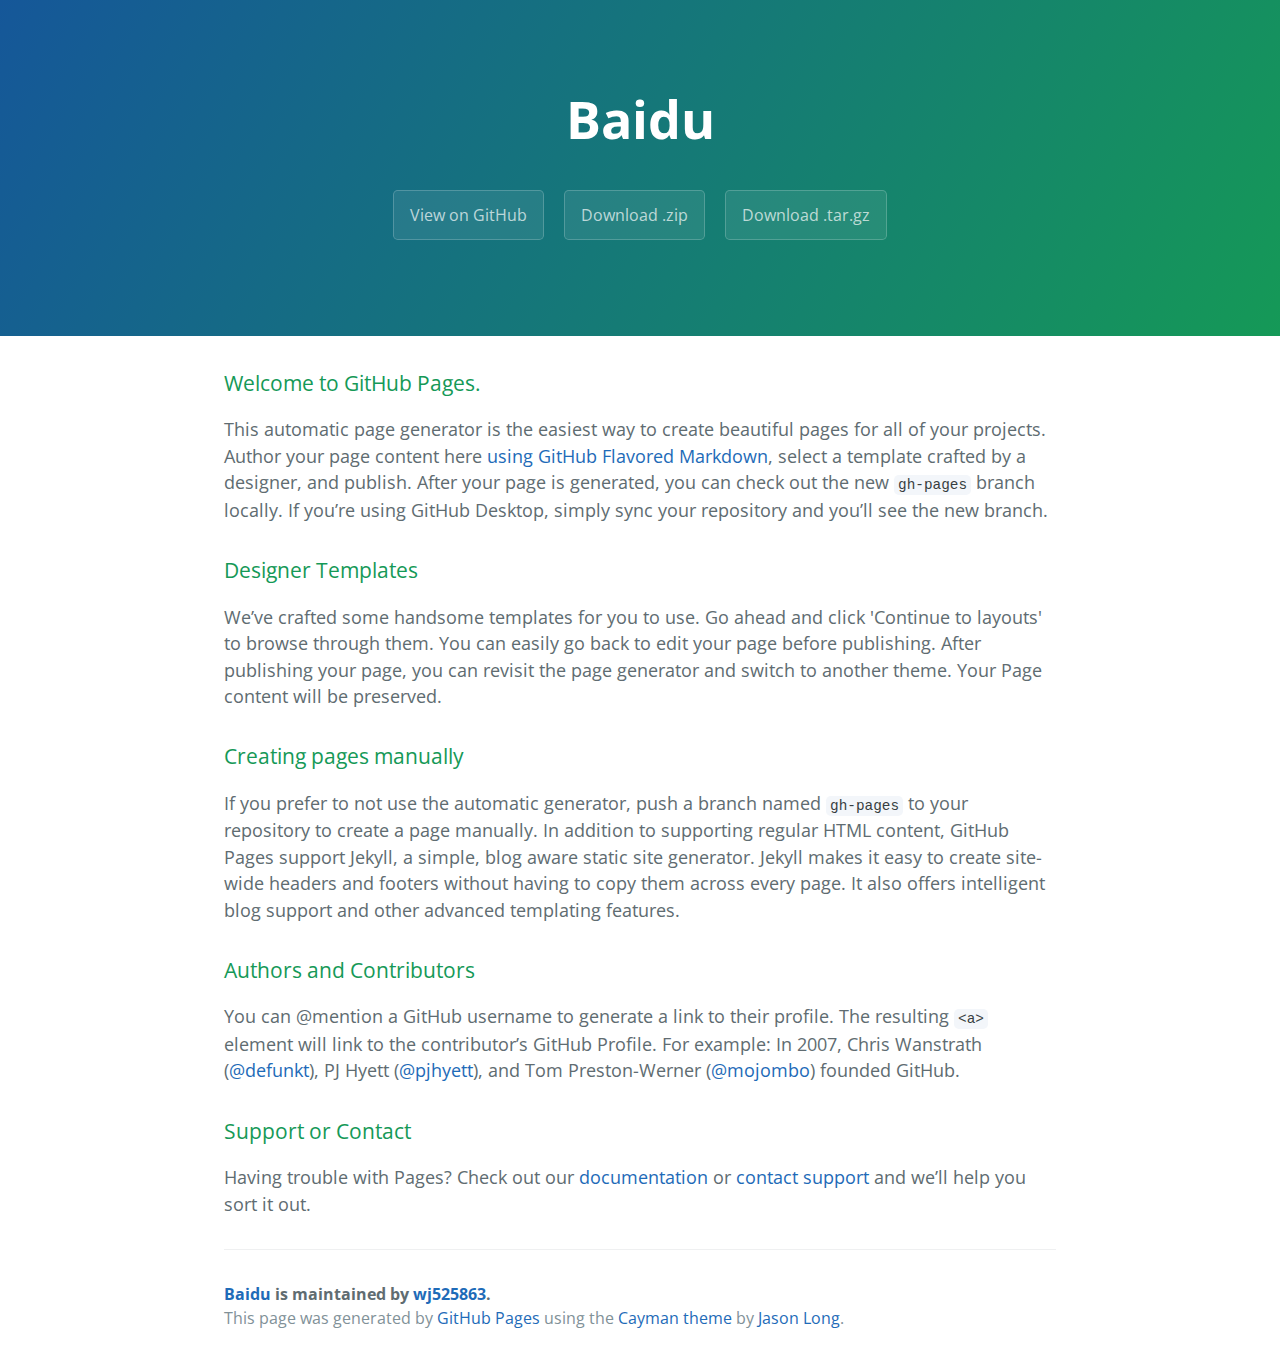
<file: index.html>
<!DOCTYPE html>
<html lang="en-us">
  <head>
    <meta charset="UTF-8">
    <title>Baidu by wj525863</title>
    <meta name="viewport" content="width=device-width, initial-scale=1">
    <link rel="stylesheet" type="text/css" href="stylesheets/normalize.css" media="screen">
    <link href='https://fonts.googleapis.com/css?family=Open+Sans:400,700' rel='stylesheet' type='text/css'>
    <link rel="stylesheet" type="text/css" href="stylesheets/stylesheet.css" media="screen">
    <link rel="stylesheet" type="text/css" href="stylesheets/github-light.css" media="screen">
  </head>
  <body>
    <section class="page-header">
      <h1 class="project-name">Baidu</h1>
      <h2 class="project-tagline"></h2>
      <a href="https://github.com/wj525863/baidu" class="btn">View on GitHub</a>
      <a href="https://github.com/wj525863/baidu/zipball/master" class="btn">Download .zip</a>
      <a href="https://github.com/wj525863/baidu/tarball/master" class="btn">Download .tar.gz</a>
    </section>

    <section class="main-content">
      <h3>
<a id="welcome-to-github-pages" class="anchor" href="#welcome-to-github-pages" aria-hidden="true"><span aria-hidden="true" class="octicon octicon-link"></span></a>Welcome to GitHub Pages.</h3>

<p>This automatic page generator is the easiest way to create beautiful pages for all of your projects. Author your page content here <a href="https://guides.github.com/features/mastering-markdown/">using GitHub Flavored Markdown</a>, select a template crafted by a designer, and publish. After your page is generated, you can check out the new <code>gh-pages</code> branch locally. If you’re using GitHub Desktop, simply sync your repository and you’ll see the new branch.</p>

<h3>
<a id="designer-templates" class="anchor" href="#designer-templates" aria-hidden="true"><span aria-hidden="true" class="octicon octicon-link"></span></a>Designer Templates</h3>

<p>We’ve crafted some handsome templates for you to use. Go ahead and click 'Continue to layouts' to browse through them. You can easily go back to edit your page before publishing. After publishing your page, you can revisit the page generator and switch to another theme. Your Page content will be preserved.</p>

<h3>
<a id="creating-pages-manually" class="anchor" href="#creating-pages-manually" aria-hidden="true"><span aria-hidden="true" class="octicon octicon-link"></span></a>Creating pages manually</h3>

<p>If you prefer to not use the automatic generator, push a branch named <code>gh-pages</code> to your repository to create a page manually. In addition to supporting regular HTML content, GitHub Pages support Jekyll, a simple, blog aware static site generator. Jekyll makes it easy to create site-wide headers and footers without having to copy them across every page. It also offers intelligent blog support and other advanced templating features.</p>

<h3>
<a id="authors-and-contributors" class="anchor" href="#authors-and-contributors" aria-hidden="true"><span aria-hidden="true" class="octicon octicon-link"></span></a>Authors and Contributors</h3>

<p>You can @mention a GitHub username to generate a link to their profile. The resulting <code>&lt;a&gt;</code> element will link to the contributor’s GitHub Profile. For example: In 2007, Chris Wanstrath (<a href="https://github.com/defunkt" class="user-mention">@defunkt</a>), PJ Hyett (<a href="https://github.com/pjhyett" class="user-mention">@pjhyett</a>), and Tom Preston-Werner (<a href="https://github.com/mojombo" class="user-mention">@mojombo</a>) founded GitHub.</p>

<h3>
<a id="support-or-contact" class="anchor" href="#support-or-contact" aria-hidden="true"><span aria-hidden="true" class="octicon octicon-link"></span></a>Support or Contact</h3>

<p>Having trouble with Pages? Check out our <a href="https://help.github.com/pages">documentation</a> or <a href="https://github.com/contact">contact support</a> and we’ll help you sort it out.</p>

      <footer class="site-footer">
        <span class="site-footer-owner"><a href="https://github.com/wj525863/baidu">Baidu</a> is maintained by <a href="https://github.com/wj525863">wj525863</a>.</span>

        <span class="site-footer-credits">This page was generated by <a href="https://pages.github.com">GitHub Pages</a> using the <a href="https://github.com/jasonlong/cayman-theme">Cayman theme</a> by <a href="https://twitter.com/jasonlong">Jason Long</a>.</span>
      </footer>

    </section>

  
  </body>
</html>
</file>
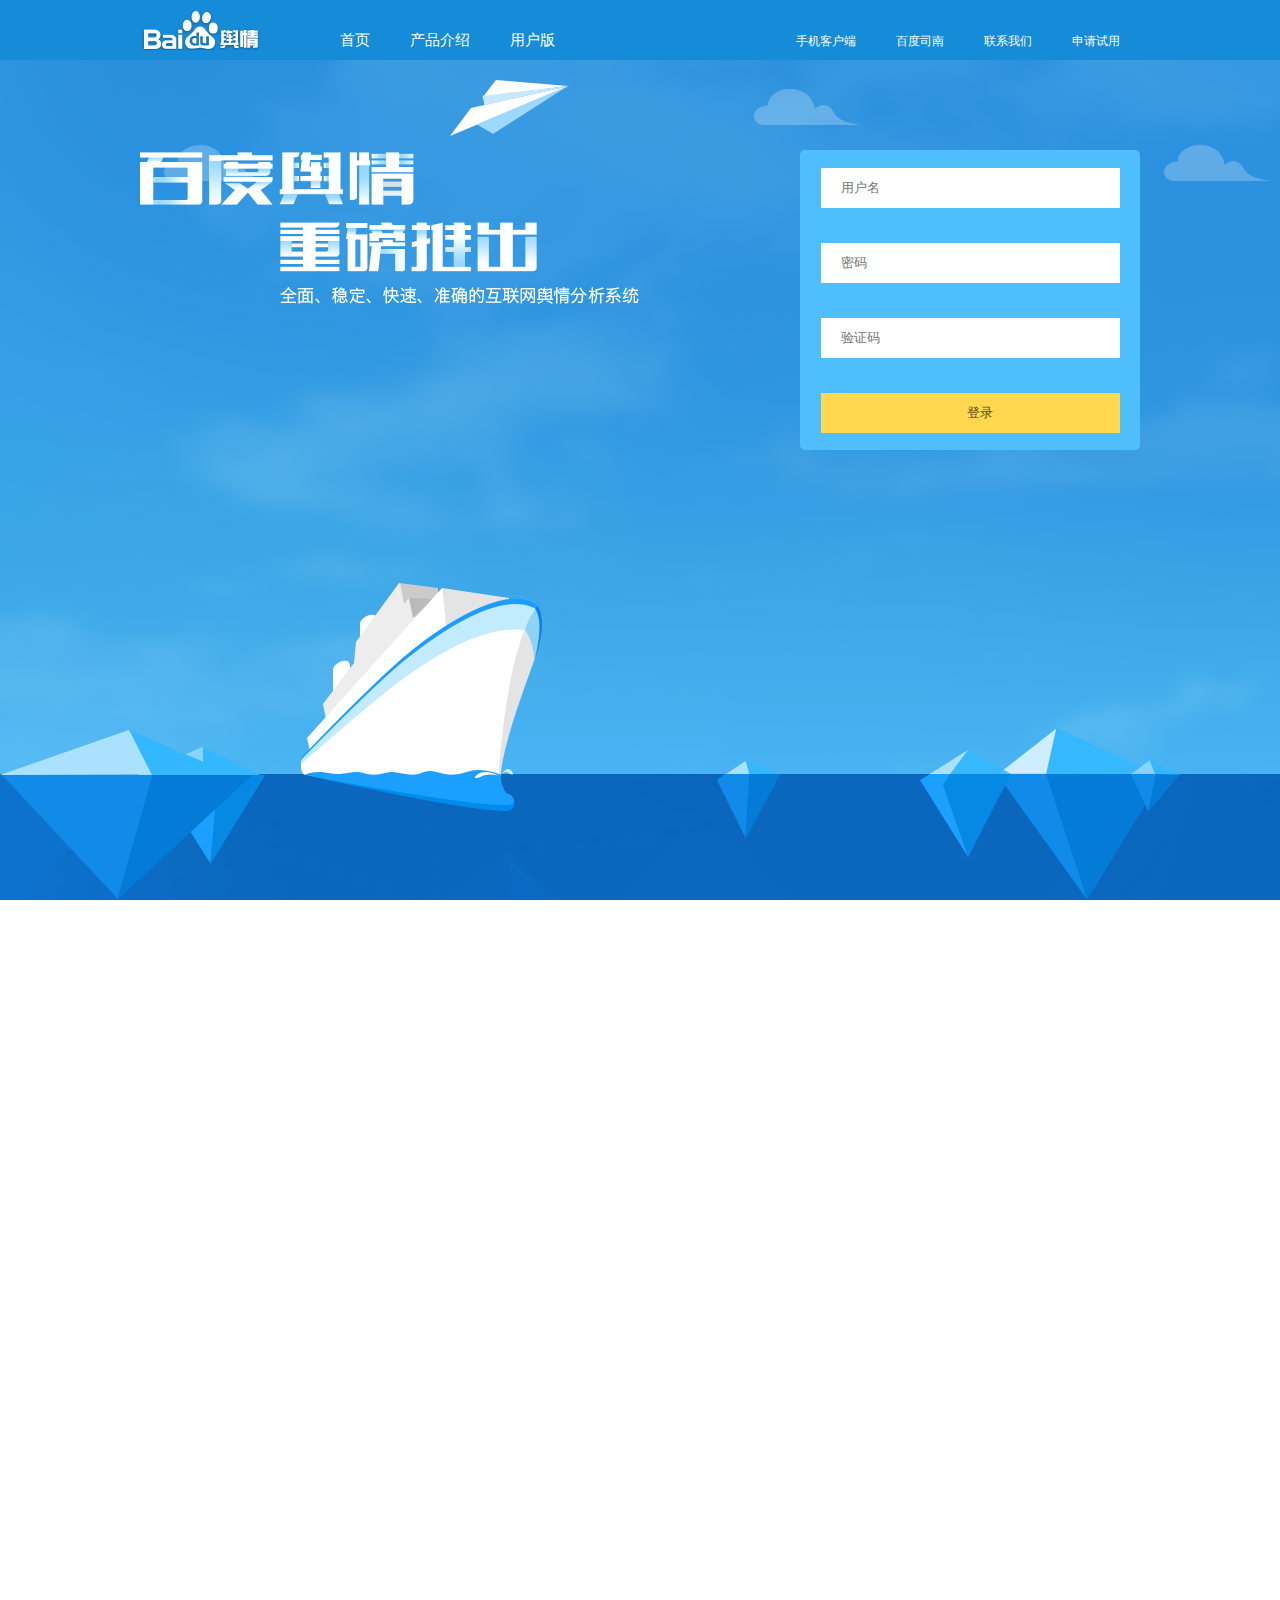
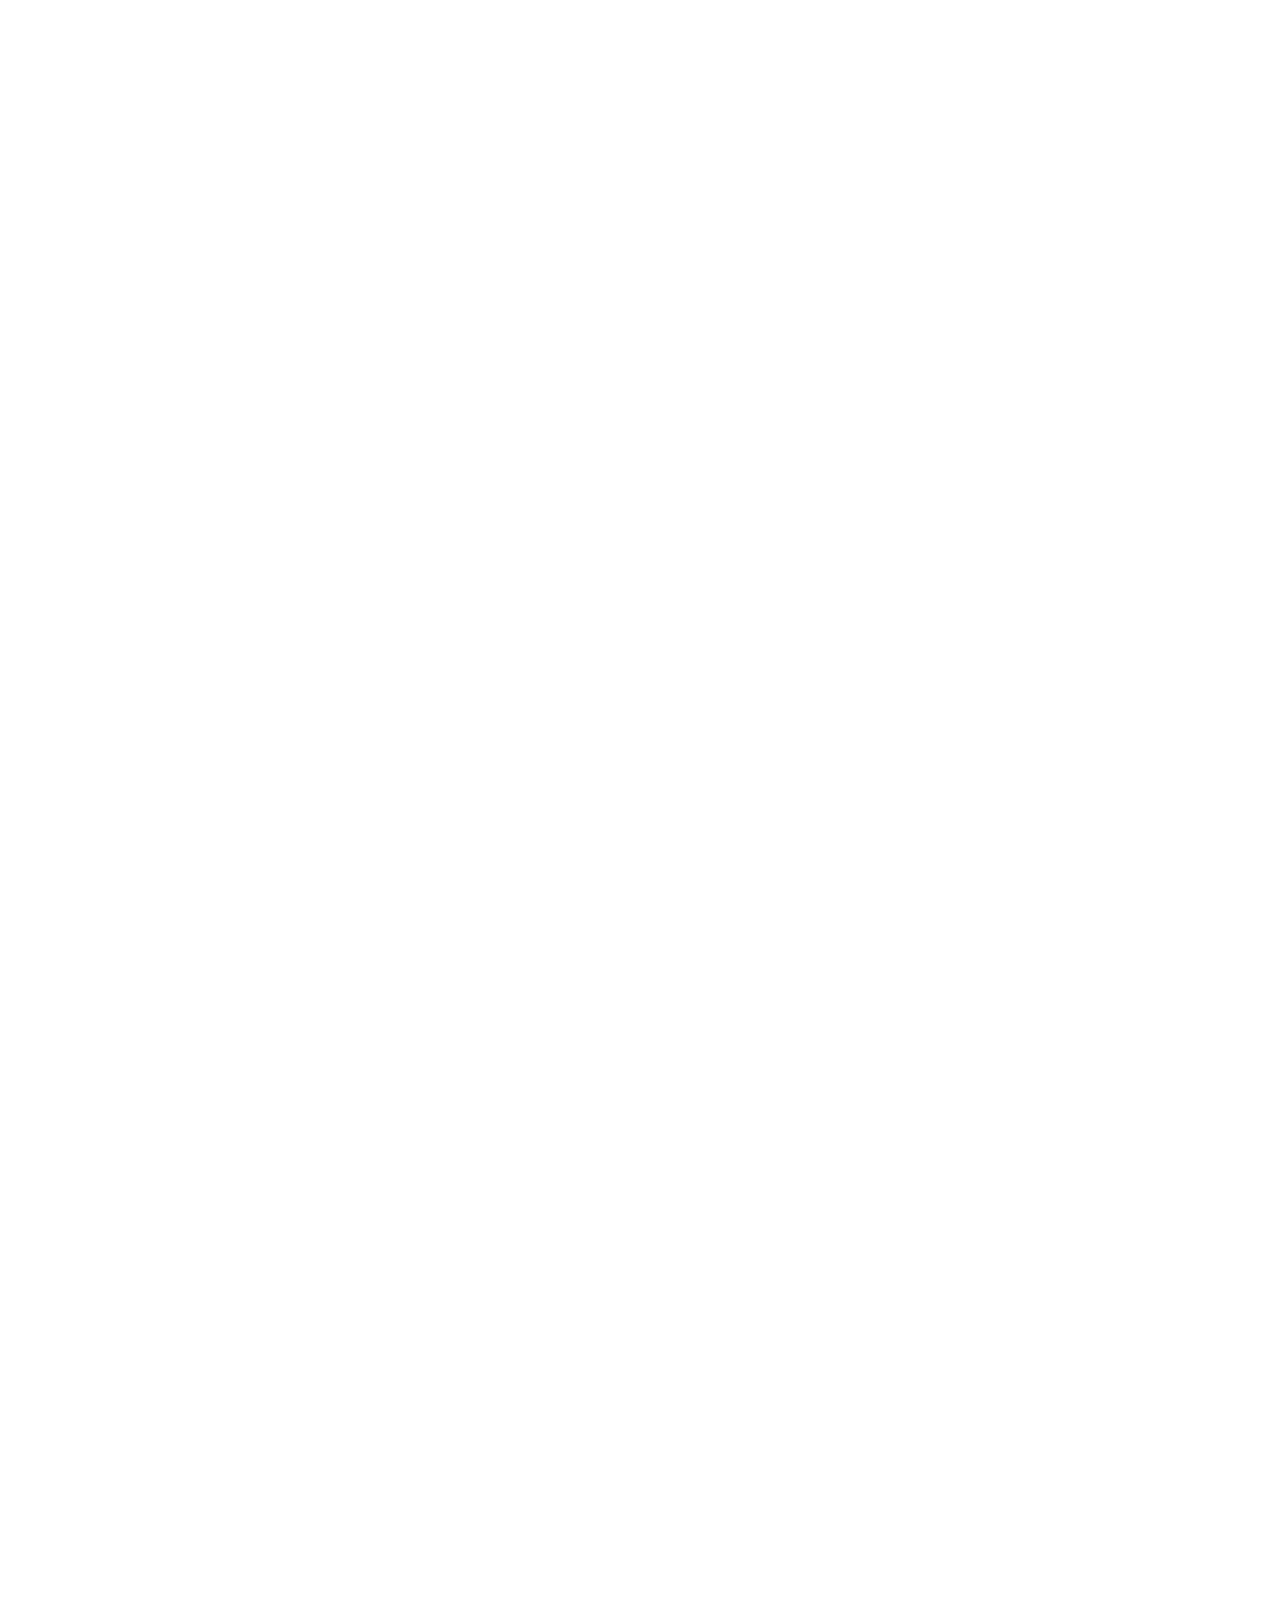
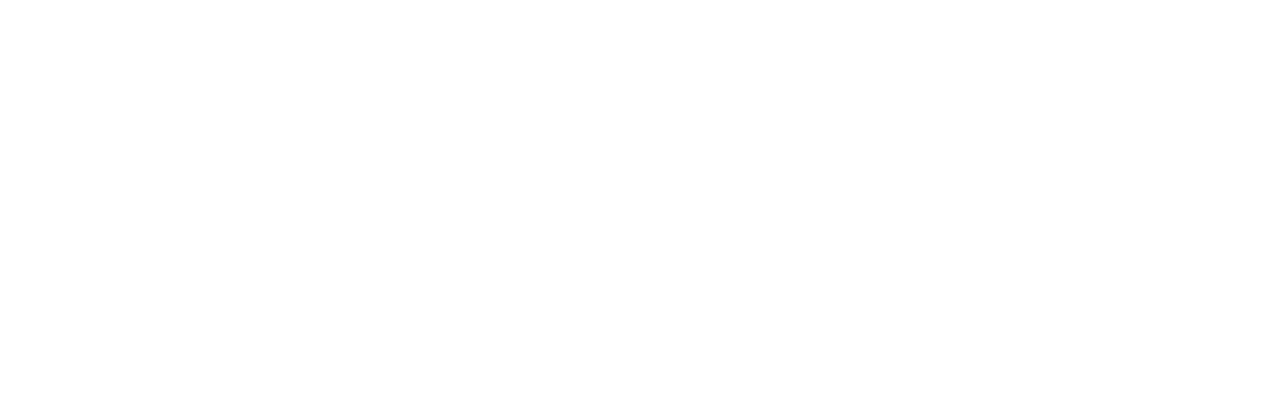
<file: baidu/baidu.html>
<!doctype html>
<html lang="en">
<head>
    <meta charset="UTF-8">
    <meta name="viewport"
          content="width=device-width, user-scalable=no, initial-scale=1.0, maximum-scale=1.0, minimum-scale=1.0">
    <meta http-equiv="X-UA-Compatible" content="ie=edge">
    <script src="js/touch.js"></script>    <script src="js/zepto.js"></script>
    <script src="js/baidu.js"></script>

    <link rel="stylesheet" href="css/less.css">
    <title>Document</title>
    <link rel="stylesheet" href="css/baidu.css">

</head>
<body>
<header>
    <div class="header container">
    <a href=""></a>
    <a href="" class="index">首页</a>
    <a href="" class="index">产品介绍</a>
    <a href="" class="index">用户版</a>
    <a href="" class="navlast">手机客户端</a>
    <a href="" class="navlast">百度司南</a>
    <a href="" class="navlast">联系我们</a>
    <a href="" class="navlast">申请试用</a>
    </div>
</header>
<div class="content">
	<section>
        <div class="bg">
            <div class="bgd"></div>
            <div class="float"></div>
        </div>
        <div class="middle container">
            <img src="img/1center.png" alt="">
            <form action="">
                <div class="user">
                    <span></span>
                    <input type="text" placeholder="用户名">
                </div>
                <div class="pass">
                    <span></span>
                    <input type="password" placeholder="密码">
                </div>
                <div class="yan">
                    <span></span>
                    <input type="text" placeholder="验证码">
                </div>
                <div class="login">
                    <input type="submit" value="登录">
                </div>
            </form>
        </div>
        <div class="bottom">
            <img src="img/cloud1.png" alt="">
            <img src="img/chuan.png" alt=""><img src="img/cloud2.png" alt=""><img src="img/cloud3.png" alt="">
        </div>

    </section>
	<section>
        <div class="tow container">
            <div class="towtitle">
                <h2></h2>
                <div class="towcon">
               <h4>数据收集与处理</h4>
                <p>15年专业数据收集与语义分析技术积累<br>卓越极致，不断攀登</p></div>
            </div>
            <div class="towright">

            </div>

        </div>
        <div class="squart container">
            <div class="squart1"></div>
            <div class="squart2"></div>
            <div class="squart3"></div>
            <div class="squart4"></div>
            <div class="squart5"></div>
            <div class="squart6"></div>
        </div>
    </section>
	<section>
        <div class="tow container">
            <div class="towtitle">
                <h2></h2>
                <div class="towcon">
                    <h4>数据收集与处理</h4>
                    <p>15年专业数据收集与语义分析技术积累<br>卓越极致，不断攀登</p></div>
            </div>
            <div class="towright">

            </div>

        </div>
        <div class="squart">

        </div>
    </section>
	<section>
        <div class="tow container">
            <div class="towtitle">
                <h2></h2>
                <div class="towcon">
                    <h4>数据收集与处理</h4>
                    <p>15年专业数据收集与语义分析技术积累<br>卓越极致，不断攀登</p></div>
            </div>
            <div class="towright">

            </div>

        </div>

    </section>
</div>
</body>
</html>
</file>
<file: stylesheets/stylesheet.css>
* {
  box-sizing: border-box; }

body {
  padding: 0;
  margin: 0;
  font-family: "Open Sans", "Helvetica Neue", Helvetica, Arial, sans-serif;
  font-size: 16px;
  line-height: 1.5;
  color: #606c71; }

a {
  color: #1e6bb8;
  text-decoration: none; }
  a:hover {
    text-decoration: underline; }

.btn {
  display: inline-block;
  margin-bottom: 1rem;
  color: rgba(255, 255, 255, 0.7);
  background-color: rgba(255, 255, 255, 0.08);
  border-color: rgba(255, 255, 255, 0.2);
  border-style: solid;
  border-width: 1px;
  border-radius: 0.3rem;
  transition: color 0.2s, background-color 0.2s, border-color 0.2s; }
  .btn + .btn {
    margin-left: 1rem; }

.btn:hover {
  color: rgba(255, 255, 255, 0.8);
  text-decoration: none;
  background-color: rgba(255, 255, 255, 0.2);
  border-color: rgba(255, 255, 255, 0.3); }

@media screen and (min-width: 64em) {
  .btn {
    padding: 0.75rem 1rem; } }

@media screen and (min-width: 42em) and (max-width: 64em) {
  .btn {
    padding: 0.6rem 0.9rem;
    font-size: 0.9rem; } }

@media screen and (max-width: 42em) {
  .btn {
    display: block;
    width: 100%;
    padding: 0.75rem;
    font-size: 0.9rem; }
    .btn + .btn {
      margin-top: 1rem;
      margin-left: 0; } }

.page-header {
  color: #fff;
  text-align: center;
  background-color: #159957;
  background-image: linear-gradient(120deg, #155799, #159957); }

@media screen and (min-width: 64em) {
  .page-header {
    padding: 5rem 6rem; } }

@media screen and (min-width: 42em) and (max-width: 64em) {
  .page-header {
    padding: 3rem 4rem; } }

@media screen and (max-width: 42em) {
  .page-header {
    padding: 2rem 1rem; } }

.project-name {
  margin-top: 0;
  margin-bottom: 0.1rem; }

@media screen and (min-width: 64em) {
  .project-name {
    font-size: 3.25rem; } }

@media screen and (min-width: 42em) and (max-width: 64em) {
  .project-name {
    font-size: 2.25rem; } }

@media screen and (max-width: 42em) {
  .project-name {
    font-size: 1.75rem; } }

.project-tagline {
  margin-bottom: 2rem;
  font-weight: normal;
  opacity: 0.7; }

@media screen and (min-width: 64em) {
  .project-tagline {
    font-size: 1.25rem; } }

@media screen and (min-width: 42em) and (max-width: 64em) {
  .project-tagline {
    font-size: 1.15rem; } }

@media screen and (max-width: 42em) {
  .project-tagline {
    font-size: 1rem; } }

.main-content :first-child {
  margin-top: 0; }
.main-content img {
  max-width: 100%; }
.main-content h1, .main-content h2, .main-content h3, .main-content h4, .main-content h5, .main-content h6 {
  margin-top: 2rem;
  margin-bottom: 1rem;
  font-weight: normal;
  color: #159957; }
.main-content p {
  margin-bottom: 1em; }
.main-content code {
  padding: 2px 4px;
  font-family: Consolas, "Liberation Mono", Menlo, Courier, monospace;
  font-size: 0.9rem;
  color: #383e41;
  background-color: #f3f6fa;
  border-radius: 0.3rem; }
.main-content pre {
  padding: 0.8rem;
  margin-top: 0;
  margin-bottom: 1rem;
  font: 1rem Consolas, "Liberation Mono", Menlo, Courier, monospace;
  color: #567482;
  word-wrap: normal;
  background-color: #f3f6fa;
  border: solid 1px #dce6f0;
  border-radius: 0.3rem; }
  .main-content pre > code {
    padding: 0;
    margin: 0;
    font-size: 0.9rem;
    color: #567482;
    word-break: normal;
    white-space: pre;
    background: transparent;
    border: 0; }
.main-content .highlight {
  margin-bottom: 1rem; }
  .main-content .highlight pre {
    margin-bottom: 0;
    word-break: normal; }
.main-content .highlight pre, .main-content pre {
  padding: 0.8rem;
  overflow: auto;
  font-size: 0.9rem;
  line-height: 1.45;
  border-radius: 0.3rem; }
.main-content pre code, .main-content pre tt {
  display: inline;
  max-width: initial;
  padding: 0;
  margin: 0;
  overflow: initial;
  line-height: inherit;
  word-wrap: normal;
  background-color: transparent;
  border: 0; }
  .main-content pre code:before, .main-content pre code:after, .main-content pre tt:before, .main-content pre tt:after {
    content: normal; }
.main-content ul, .main-content ol {
  margin-top: 0; }
.main-content blockquote {
  padding: 0 1rem;
  margin-left: 0;
  color: #819198;
  border-left: 0.3rem solid #dce6f0; }
  .main-content blockquote > :first-child {
    margin-top: 0; }
  .main-content blockquote > :last-child {
    margin-bottom: 0; }
.main-content table {
  display: block;
  width: 100%;
  overflow: auto;
  word-break: normal;
  word-break: keep-all; }
  .main-content table th {
    font-weight: bold; }
  .main-content table th, .main-content table td {
    padding: 0.5rem 1rem;
    border: 1px solid #e9ebec; }
.main-content dl {
  padding: 0; }
  .main-content dl dt {
    padding: 0;
    margin-top: 1rem;
    font-size: 1rem;
    font-weight: bold; }
  .main-content dl dd {
    padding: 0;
    margin-bottom: 1rem; }
.main-content hr {
  height: 2px;
  padding: 0;
  margin: 1rem 0;
  background-color: #eff0f1;
  border: 0; }

@media screen and (min-width: 64em) {
  .main-content {
    max-width: 64rem;
    padding: 2rem 6rem;
    margin: 0 auto;
    font-size: 1.1rem; } }

@media screen and (min-width: 42em) and (max-width: 64em) {
  .main-content {
    padding: 2rem 4rem;
    font-size: 1.1rem; } }

@media screen and (max-width: 42em) {
  .main-content {
    padding: 2rem 1rem;
    font-size: 1rem; } }

.site-footer {
  padding-top: 2rem;
  margin-top: 2rem;
  border-top: solid 1px #eff0f1; }

.site-footer-owner {
  display: block;
  font-weight: bold; }

.site-footer-credits {
  color: #819198; }

@media screen and (min-width: 64em) {
  .site-footer {
    font-size: 1rem; } }

@media screen and (min-width: 42em) and (max-width: 64em) {
  .site-footer {
    font-size: 1rem; } }

@media screen and (max-width: 42em) {
  .site-footer {
    font-size: 0.9rem; } }
</file>
<file: stylesheets/github-light.css>
/*
The MIT License (MIT)

Copyright (c) 2016 GitHub, Inc.

Permission is hereby granted, free of charge, to any person obtaining a copy
of this software and associated documentation files (the "Software"), to deal
in the Software without restriction, including without limitation the rights
to use, copy, modify, merge, publish, distribute, sublicense, and/or sell
copies of the Software, and to permit persons to whom the Software is
furnished to do so, subject to the following conditions:

The above copyright notice and this permission notice shall be included in all
copies or substantial portions of the Software.

THE SOFTWARE IS PROVIDED "AS IS", WITHOUT WARRANTY OF ANY KIND, EXPRESS OR
IMPLIED, INCLUDING BUT NOT LIMITED TO THE WARRANTIES OF MERCHANTABILITY,
FITNESS FOR A PARTICULAR PURPOSE AND NONINFRINGEMENT. IN NO EVENT SHALL THE
AUTHORS OR COPYRIGHT HOLDERS BE LIABLE FOR ANY CLAIM, DAMAGES OR OTHER
LIABILITY, WHETHER IN AN ACTION OF CONTRACT, TORT OR OTHERWISE, ARISING FROM,
OUT OF OR IN CONNECTION WITH THE SOFTWARE OR THE USE OR OTHER DEALINGS IN THE
SOFTWARE.

*/

.pl-c /* comment */ {
  color: #969896;
}

.pl-c1 /* constant, variable.other.constant, support, meta.property-name, support.constant, support.variable, meta.module-reference, markup.raw, meta.diff.header */,
.pl-s .pl-v /* string variable */ {
  color: #0086b3;
}

.pl-e /* entity */,
.pl-en /* entity.name */ {
  color: #795da3;
}

.pl-smi /* variable.parameter.function, storage.modifier.package, storage.modifier.import, storage.type.java, variable.other */,
.pl-s .pl-s1 /* string source */ {
  color: #333;
}

.pl-ent /* entity.name.tag */ {
  color: #63a35c;
}

.pl-k /* keyword, storage, storage.type */ {
  color: #a71d5d;
}

.pl-s /* string */,
.pl-pds /* punctuation.definition.string, string.regexp.character-class */,
.pl-s .pl-pse .pl-s1 /* string punctuation.section.embedded source */,
.pl-sr /* string.regexp */,
.pl-sr .pl-cce /* string.regexp constant.character.escape */,
.pl-sr .pl-sre /* string.regexp source.ruby.embedded */,
.pl-sr .pl-sra /* string.regexp string.regexp.arbitrary-repitition */ {
  color: #183691;
}

.pl-v /* variable */ {
  color: #ed6a43;
}

.pl-id /* invalid.deprecated */ {
  color: #b52a1d;
}

.pl-ii /* invalid.illegal */ {
  color: #f8f8f8;
  background-color: #b52a1d;
}

.pl-sr .pl-cce /* string.regexp constant.character.escape */ {
  font-weight: bold;
  color: #63a35c;
}

.pl-ml /* markup.list */ {
  color: #693a17;
}

.pl-mh /* markup.heading */,
.pl-mh .pl-en /* markup.heading entity.name */,
.pl-ms /* meta.separator */ {
  font-weight: bold;
  color: #1d3e81;
}

.pl-mq /* markup.quote */ {
  color: #008080;
}

.pl-mi /* markup.italic */ {
  font-style: italic;
  color: #333;
}

.pl-mb /* markup.bold */ {
  font-weight: bold;
  color: #333;
}

.pl-md /* markup.deleted, meta.diff.header.from-file */ {
  color: #bd2c00;
  background-color: #ffecec;
}

.pl-mi1 /* markup.inserted, meta.diff.header.to-file */ {
  color: #55a532;
  background-color: #eaffea;
}

.pl-mdr /* meta.diff.range */ {
  font-weight: bold;
  color: #795da3;
}

.pl-mo /* meta.output */ {
  color: #1d3e81;
}
</file>
<file: baidu/css/less.css>
body,
ul,
li,
h1,
p,
form,
input {
    padding: 0;
    margin: 0;
    list-style: none;
}
a {
    text-decoration: none;
}
* {
    box-sizing: border-box;
}
/*小屏的时候*/
.container {
    width: 735px;
    margin: auto;
}
.container > .row {
    width: 100%;
}
.container > .row:before,
.container > .row:after {
    content: "";
    display: block;
}
.container > .row:after {
    clear: both;
}
.container-fluid {
    width: 100%;
    margin: auto;
}
.container-fluid > .row {
    width: 100%;
}
.container-fluid > .row:before,
.container-fluid > .row:after {
    content: "";
    display: block;
}
.container-fluid > .row:after {
    clear: both;
}
/*最小屏*/
.container > .row > .col-s-1 {
    float: left;
    width: 8.33333333%;
}
.container-fluid > .row > .col-s-1 {
    float: left;
    width: 8.33333333%;
}
.container > .row > .col-s-2 {
    float: left;
    width: 16.66666667%;
}
.container-fluid > .row > .col-s-2 {
    float: left;
    width: 16.66666667%;
}
.container > .row > .col-s-3 {
    float: left;
    width: 25%;
}
.container-fluid > .row > .col-s-3 {
    float: left;
    width: 25%;
}
.container > .row > .col-s-4 {
    float: left;
    width: 33.33333333%;
}
.container-fluid > .row > .col-s-4 {
    float: left;
    width: 33.33333333%;
}
.container > .row > .col-s-5 {
    float: left;
    width: 41.66666667%;
}
.container-fluid > .row > .col-s-5 {
    float: left;
    width: 41.66666667%;
}
.container > .row > .col-s-6 {
    float: left;
    width: 50%;
}
.container-fluid > .row > .col-s-6 {
    float: left;
    width: 50%;
}
.container > .row > .col-s-7 {
    float: left;
    width: 58.33333333%;
}
.container-fluid > .row > .col-s-7 {
    float: left;
    width: 58.33333333%;
}
.container > .row > .col-s-8 {
    float: left;
    width: 66.66666667%;
}
.container-fluid > .row > .col-s-8 {
    float: left;
    width: 66.66666667%;
}
.container > .row > .col-s-9 {
    float: left;
    width: 75%;
}
.container-fluid > .row > .col-s-9 {
    float: left;
    width: 75%;
}
.container > .row > .col-s-10 {
    float: left;
    width: 83.33333333%;
}
.container-fluid > .row > .col-s-10 {
    float: left;
    width: 83.33333333%;
}
.container > .row > .col-s-11 {
    float: left;
    width: 91.66666667%;
}
.container-fluid > .row > .col-s-11 {
    float: left;
    width: 91.66666667%;
}
.container > .row > .col-s-12 {
    float: left;
    width: 100%;
}
.container-fluid > .row > .col-s-12 {
    float: left;
    width: 100%;
}
.col-s-hide {
    display: none;
}
/*中屏*/
@media screen and (min-width: 1000px) {
    .container {
        width: 1000px;
        margin: auto;
    }
    .container > .row > .col-m-1 {
        float: left;
        width: 8.33333333%;
    }
    .container-fluid > .row > .col-m-1 {
        float: left;
        width: 8.33333333%;
    }
    .container > .row > .col-m-2 {
        float: left;
        width: 16.66666667%;
    }
    .container-fluid > .row > .col-m-2 {
        float: left;
        width: 16.66666667%;
    }
    .container > .row > .col-m-3 {
        float: left;
        width: 25%;
    }
    .container-fluid > .row > .col-m-3 {
        float: left;
        width: 25%;
    }
    .container > .row > .col-m-4 {
        float: left;
        width: 33.33333333%;
    }
    .container-fluid > .row > .col-m-4 {
        float: left;
        width: 33.33333333%;
    }
    .container > .row > .col-m-5 {
        float: left;
        width: 41.66666667%;
    }
    .container-fluid > .row > .col-m-5 {
        float: left;
        width: 41.66666667%;
    }
    .container > .row > .col-m-6 {
        float: left;
        width: 50%;
    }
    .container-fluid > .row > .col-m-6 {
        float: left;
        width: 50%;
    }
    .container > .row > .col-m-7 {
        float: left;
        width: 58.33333333%;
    }
    .container-fluid > .row > .col-m-7 {
        float: left;
        width: 58.33333333%;
    }
    .container > .row > .col-m-8 {
        float: left;
        width: 66.66666667%;
    }
    .container-fluid > .row > .col-m-8 {
        float: left;
        width: 66.66666667%;
    }
    .container > .row > .col-m-9 {
        float: left;
        width: 75%;
    }
    .container-fluid > .row > .col-m-9 {
        float: left;
        width: 75%;
    }
    .container > .row > .col-m-10 {
        float: left;
        width: 83.33333333%;
    }
    .container-fluid > .row > .col-m-10 {
        float: left;
        width: 83.33333333%;
    }
    .container > .row > .col-m-11 {
        float: left;
        width: 91.66666667%;
    }
    .container-fluid > .row > .col-m-11 {
        float: left;
        width: 91.66666667%;
    }
    .container > .row > .col-m-12 {
        float: left;
        width: 100%;
    }
    .container-fluid > .row > .col-m-12 {
        float: left;
        width: 100%;
    }
    .col-s-hide {
        display: block;
    }
    .col-l-hide {
        display: block;
    }
    .col-m-hide {
        display: none;
    }
}
/*大屏
@media screen and (min-width: 1075px) {
    .container {
        width: 1075px;
        margin: auto;
    }
    .container > .row > .col-l-1 {
        float: left;
        width: 8.33333333%;
    }
    .container-fluid > .row > .col-l-1 {
        float: left;
        width: 8.33333333%;
    }
    .container > .row > .col-l-2 {
        float: left;
        width: 16.66666667%;
    }
    .container-fluid > .row > .col-l-2 {
        float: left;
        width: 16.66666667%;
    }
    .container > .row > .col-l-3 {
        float: left;
        width: 25%;
    }
    .container-fluid > .row > .col-l-3 {
        float: left;
        width: 25%;
    }
    .container > .row > .col-l-4 {
        float: left;
        width: 33.33333333%;
    }
    .container-fluid > .row > .col-l-4 {
        float: left;
        width: 33.33333333%;
    }
    .container > .row > .col-l-5 {
        float: left;
        width: 41.66666667%;
    }
    .container-fluid > .row > .col-l-5 {
        float: left;
        width: 41.66666667%;
    }
    .container > .row > .col-l-6 {
        float: left;
        width: 50%;
    }
    .container-fluid > .row > .col-l-6 {
        float: left;
        width: 50%;
    }
    .container > .row > .col-l-7 {
        float: left;
        width: 58.33333333%;
    }
    .container-fluid > .row > .col-l-7 {
        float: left;
        width: 58.33333333%;
    }
    .container > .row > .col-l-8 {
        float: left;
        width: 66.66666667%;
    }
    .container-fluid > .row > .col-l-8 {
        float: left;
        width: 66.66666667%;
    }
    .container > .row > .col-l-9 {
        float: left;
        width: 75%;
    }
    .container-fluid > .row > .col-l-9 {
        float: left;
        width: 75%;
    }
    .container > .row > .col-l-10 {
        float: left;
        width: 83.33333333%;
    }
    .container-fluid > .row > .col-l-10 {
        float: left;
        width: 83.33333333%;
    }
    .container > .row > .col-l-11 {
        float: left;
        width: 91.66666667%;
    }
    .container-fluid > .row > .col-l-11 {
        float: left;
        width: 91.66666667%;
    }
    .container > .row > .col-l-12 {
        float: left;
        width: 100%;
    }
    .container-fluid > .row > .col-l-12 {
        float: left;
        width: 100%;
    }
    .col-s-hide {
        display: block;
    }
    .col-m-hide {
        display: block;
    }
    .col-l-hide {
        display: none;
    }
}
*/
/*清除浮动*/
</file>
<file: baidu/css/baidu.css>
body,html{
    width:100%;
    height:100%;
    overflow: hidden;
	margin:0;
	padding:0;
}

header{
	width:100%;
	height:60px;
	position:fixed;
	left:0;
	top:0;
	z-index:100;
	background:#168bd8;
}
.header{
	display:flex;
	align-items: flex-end;
	justify-content: space-between;
}
.header a{
	padding:0 20px;
	font-family: "Microsoft Yahei";
	color:#fff;
}
.header .index{
    font-size:15px;
}
.header .navlast{
	font-size:12px;

}
.header a:nth-child(1){
	height:40px;
	width:120px;
	margin-top:10px;
	margin-right:60px;
	background:url(../img/background.png);
}
.header a:nth-child(5){
	margin-left:200px;
}





.content{
	width:100%;
	height:100%;
	transition:margin 1s ease;
}
section{
	width:100%;
	height:100%;
	position:relative;
}
section:nth-child(1){
    background:url(../img/1.jpg);
	position:relative;
}
section:nth-child(2){
	background:url(../img/2.jpg);
}
section:nth-child(3){
	background:url(../img/3.jpg);
}
section:nth-child(4){
	background:url(../img/4.jpg);
}

section:nth-child(1) .bg .bgd{
	width:100%;
	height:400px;
	background:url(../img/cloud_b.png) repeat;
	animation:cloudmove 600s linear infinite;
}
section:nth-child(1) .bg .float{
	width:119px;
	height:78px;
	position:absolute;
	top:80px;
	left:450px;
	background:url(../img/cloudt.png);
	animation:float 2.5s ease-out infinite;
}
@keyframes cloudmove {
	0%{
		background-position:2000px 0;
	}
	50%{
		background-position:0px 0;
	}
	100%{
		background-position:-2000px 0;
	}
}
@keyframes float {
	0%{
		top:80px;
	}
	40%{
		top:90px;
	}
	100%{
		top:80px;
	}
}
section:nth-child(1) .bottom{
	position:absolute;
	bottom:0;
	left:0;
	height:126px;width:100%;
	background:url("../img/2.jpg");

}
section:nth-child(1) .bottom img:nth-child(1){
	position:absolute;
	bottom:0;
	left:0;
}
section:nth-child(1) .middle{
	width:1000px;
	position:absolute;
	left:0;right:0;
	top:0;bottom:0;
	margin:auto;

}
section:nth-child(1) .middle img{
    position:absolute;
	left:0px;
	top:150px;
}
section:nth-child(1) .middle form{
	width:340px;
	height:300px;
	position:absolute;
	right:0px;
	top:150px;
	background:#4ebffc;
	border-radius:5px;
	align-content: stretch;
	display:flex;
	flex-wrap:wrap;
}
section:nth-child(1) .middle form>div{
	width:299px;
	height:40px;
	background:#fff;
	margin:auto;
}
section:nth-child(1) .middle form>div>input{
	border:none;
	line-height:40px;	padding-left:20px;

}
section:nth-child(1) .middle form>div:nth-child(4)>input{
	border:none;
	display:block;
	width:100%;
	background:#ffd850;
	color: #5c4c12;
	text-align:center;
	line-height:40px;
}
section:nth-child(1) .bottom img:nth-child(2){
	position:absolute;
	top:-191px;
	left:300px;
}
section:nth-child(1) .bottom img:nth-child(3){
	position:absolute;
	top:-13px;
	right:500px;
}
section:nth-child(1) .bottom img:nth-child(4){
	position:absolute;
	top:-47px;
	right:100px;
}

/*第二屏效果*/
 .tow{
	top:60px;
	color:#fff;
	position:relative;
}
.towtitle{
	position:absolute;
	top:150px;
    left:20px;
}
.towtitle h2{
	background:url("../img/font.png")no-repeat;
	width: 66px;
	height: 126px;
	text-indent: -9999em;
	float: left;
	animation:font 2s infinite;
}
@keyframes font {

	0% {
		transform: rotateY(0);
	}
	40% {
		transform: rotateY(0);
	}
	100% {
		transform: rotateY(360deg);
	}
}
.towtitle .towcon{
	margin-left:86px;
	margin-top:-15px;
}
.towtitle h4{
	font-size: 34px;
	font-weight: 400;
	letter-spacing: 2px;
	line-height: 48px;
	margin-bottom: 6px;
}
.towtitle p{
	font-size: 19px;
	letter-spacing: 1px;
	line-height: 32px;
	opacity: .8;
}
.towright{
	background:url("../img/tree.png");
	width:444px;
	height:427px;position:absolute;
	right:26px;
	top:30px;
}
section:nth-child(2) .squart{
	/*width:100%;*/
	height:100px;
	position:absolute;
	left:0;right:0;margin:auto;
	bottom:0;
}
section:nth-child(2) .squart div{
	position:absolute;
	bottom:0;
}
section:nth-child(2) .squart1{
	background: #35b568;
	left: 70px;
	width: 44px;
	height: 44px;
}
section:nth-child(2) .squart2{
	background: #4ac179;
	left: 158px;
	width: 88px;
	height: 88px;
}
section:nth-child(2) .squart3{
	background: #8ae75a;
	left: 246px;
	width: 44px;
	height: 44px;
}
section:nth-child(2) .squart4{
	background: #8ae75a;
	right: 328px;
	width: 44px;
	height: 44px;
}
section:nth-child(2) .squart5{
	background: #4ac179;
	right: 240px;
	width: 44px;
	height: 44px;
}

section:nth-child(3) .towright{
	background:url("../img/threetree.png");
}
section:nth-child(4) .towright{
	background:url("../img/fourtree.png");
}
section:nth-child(3) .towtitle h2{
	background:url("../img/threefont.png")no-repeat;
}
section:nth-child(4) .towtitle h2{
	background:url("../img/fourfont.png")no-repeat;
}
section:nth-child(3) .squart{
	width:100%;
	height:138px;
	position:absolute;
	bottom:0;
	left:0;
	background:url("../img/threebottom.png")no-repeat;
}
</file>
